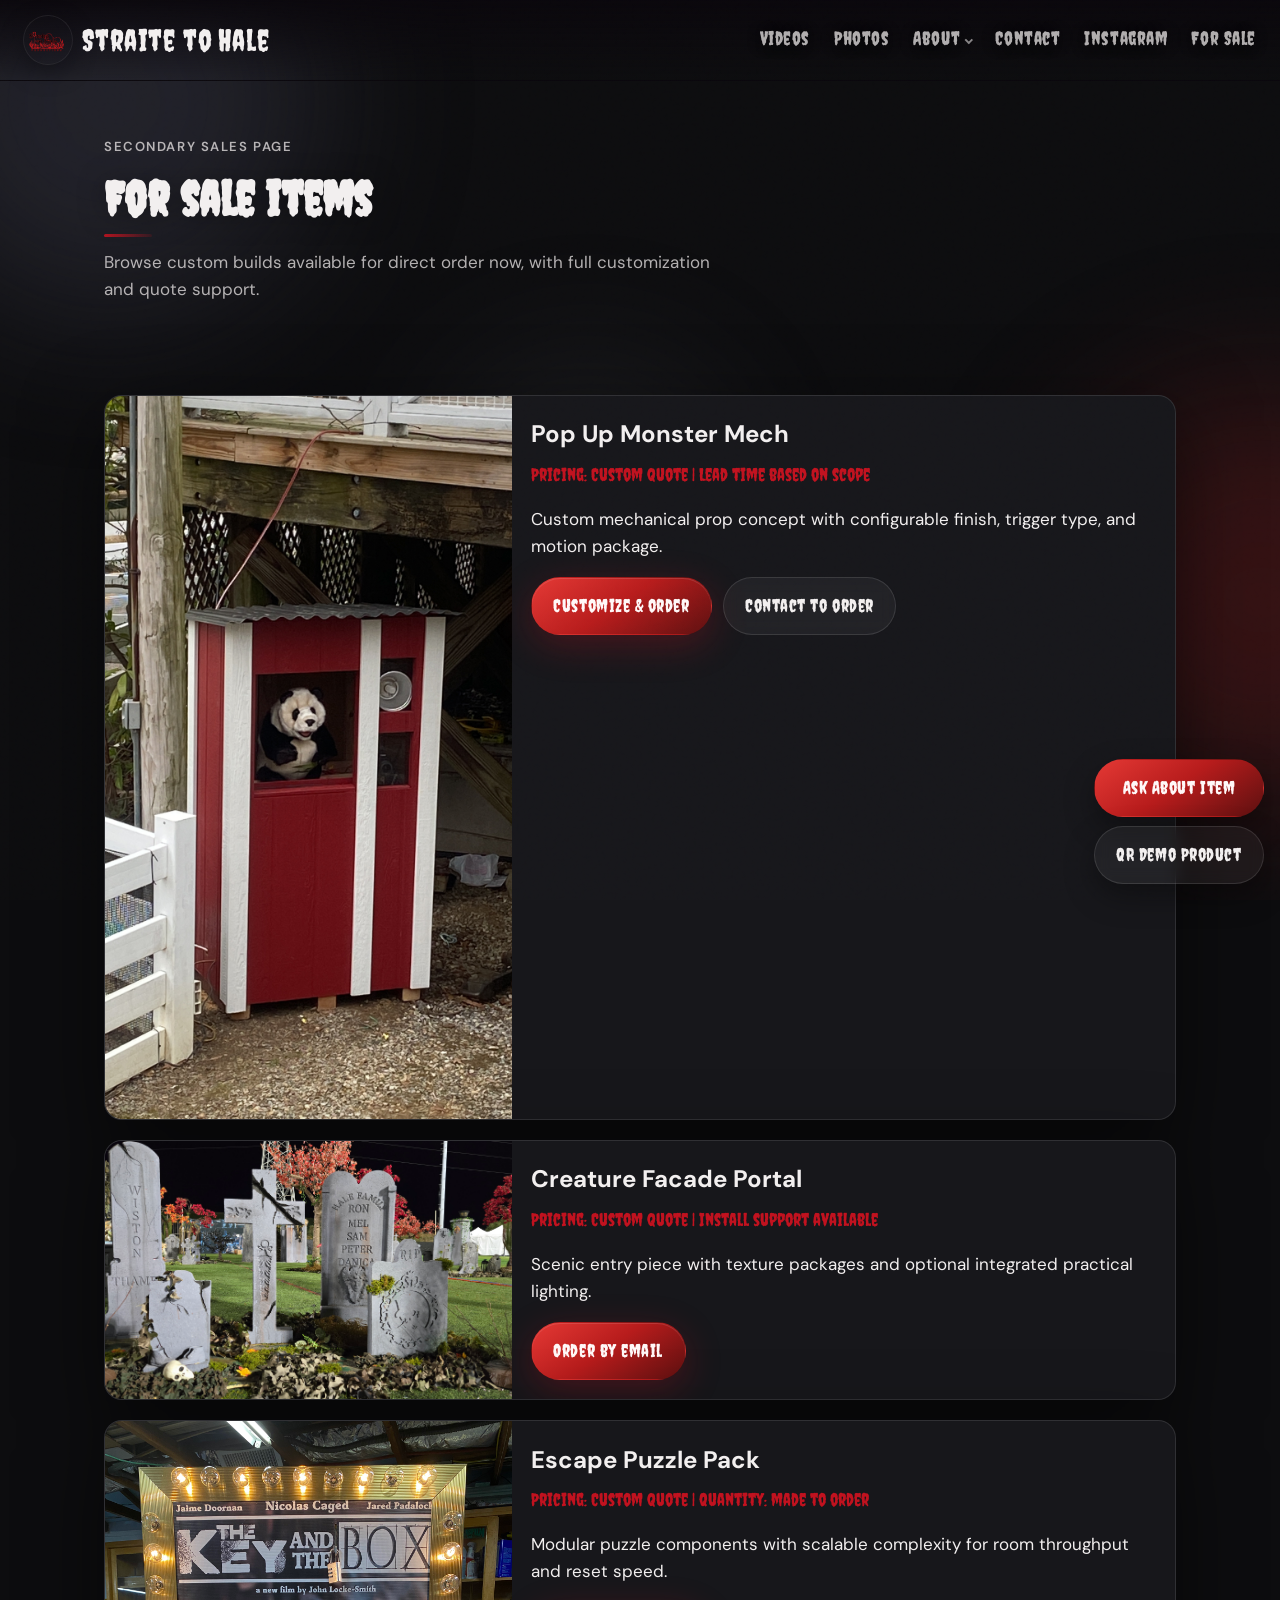
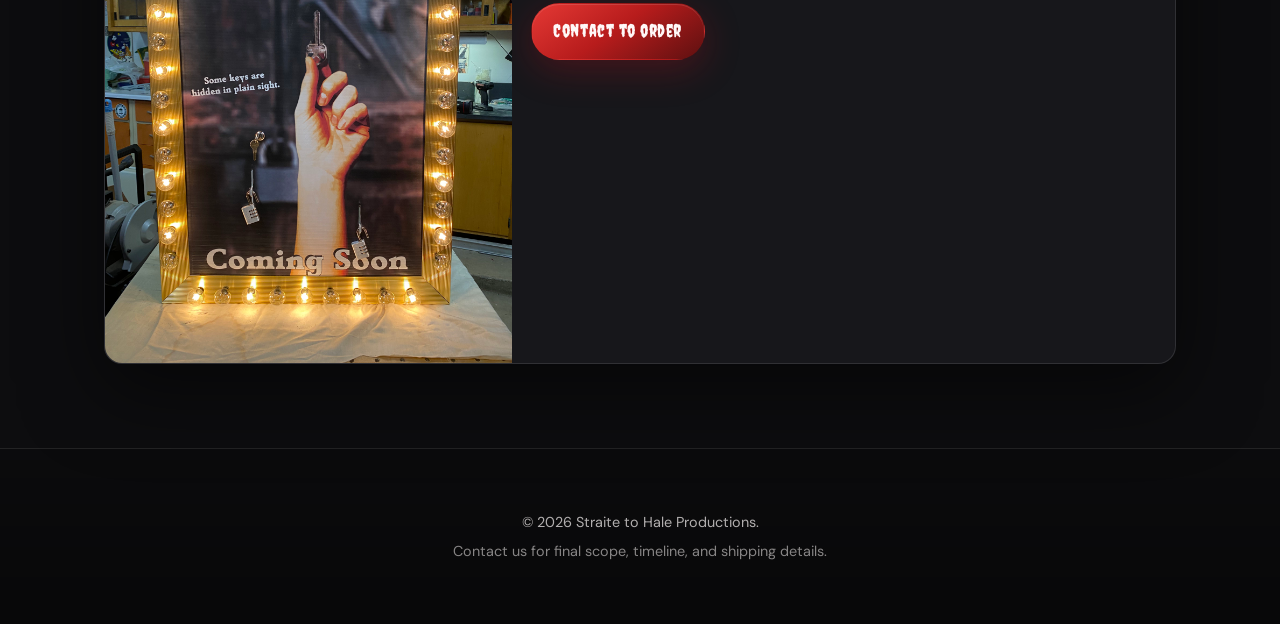
<file: for-sale.html>
<!DOCTYPE html>
<html lang="en">
<head>
  <meta charset="UTF-8" />
  <meta name="viewport" content="width=device-width, initial-scale=1.0" />
  <meta name="description" content="Straite to Hale custom items for sale with direct ordering and quote support." />
  <meta name="theme-color" content="#0d0d0f" />
  <title>For Sale | Straite to Hale</title>
  <link rel="icon" type="image/png" href="assets/images/logo.png" />
  <link rel="preconnect" href="https://fonts.googleapis.com" />
  <link rel="preconnect" href="https://fonts.gstatic.com" crossorigin />
  <link href="https://fonts.googleapis.com/css2?family=Creepster&family=DM+Sans:ital,opsz,wght@0,9..40,400;0,9..40,500;0,9..40,600;1,9..40,400&display=swap" rel="stylesheet" />
  <link rel="stylesheet" href="css/styles.css" />
</head>
<body>
  <a class="skip-link" href="#main-content">Skip to content</a>
  <div class="noise" aria-hidden="true"></div>
  <div class="glow-orbs" aria-hidden="true">
    <span class="orb orb-a"></span>
    <span class="orb orb-b"></span>
    <span class="orb orb-c"></span>
  </div>

  <header class="site-header is-scrolled">
    <a class="logo" href="index.html" aria-label="Straite to Hale — home">
      <img src="assets/images/logo.png" alt="" width="56" height="56" decoding="async" aria-hidden="true" />
      <span class="logo-wordmark"><span class="logo-line">Straite to</span> <span class="logo-line">Hale</span></span>
    </a>
    <button type="button" class="nav-toggle" aria-expanded="false" aria-controls="site-nav" aria-label="Open menu">
      <span class="nav-toggle-bar"></span>
      <span class="nav-toggle-bar"></span>
    </button>
    <nav id="site-nav" class="site-nav" aria-label="Primary">
      <a href="index.html#videos">Videos</a>
      <a href="photos.html">Photos</a>
      <details class="nav-dropdown">
        <summary class="nav-dropdown-summary">About</summary>
        <div class="nav-dropdown-panel" role="group" aria-label="About">
          <a href="index.html#about">What we do</a>
          <a href="index.html#how-we-build">How we build</a>
        </div>
      </details>
      <a href="index.html#contact">Contact</a>
      <a href="https://www.instagram.com/straite_to_hale_productions" target="_blank" rel="noopener noreferrer">Instagram</a>
      <a href="for-sale.html">For Sale</a>
    </nav>
  </header>

  <main id="main-content">
    <section class="page-hero section">
      <p class="eyebrow">Secondary sales page</p>
      <h1 class="section-title">For sale items</h1>
      <p class="section-lede">
        Browse custom builds available for direct order now, with full customization and quote support.
      </p>
    </section>

    <section class="section">
      <div class="sale-grid">
        <article class="sale-card">
          <img src="assets/images/product-1.jpg" alt="Pop Up Monster Mech concept image" width="900" height="700" loading="lazy" />
          <div class="sale-card-body">
            <h2>Pop Up Monster Mech</h2>
            <p class="sale-meta">Pricing: Custom quote | Lead time based on scope</p>
            <p>Custom mechanical prop concept with configurable finish, trigger type, and motion package.</p>
            <div class="sale-actions">
              <a class="btn btn-primary" href="product-pop-up-monster-mech.html">Customize &amp; order</a>
              <a class="btn btn-ghost" href="mailto:Straitetohale@yahoo.com?subject=Order%20Request%20-%20Pop%20Up%20Monster%20Mech">Contact to order</a>
            </div>
          </div>
        </article>

        <article class="sale-card">
          <img src="assets/images/product-2.jpg" alt="Creature facade concept image" width="900" height="700" loading="lazy" />
          <div class="sale-card-body">
            <h2>Creature Facade Portal</h2>
            <p class="sale-meta">Pricing: Custom quote | Install support available</p>
            <p>Scenic entry piece with texture packages and optional integrated practical lighting.</p>
            <div class="sale-actions">
              <a class="btn btn-primary" href="mailto:Straitetohale@yahoo.com?subject=Order%20Request%20-%20Creature%20Facade%20Portal">Order by email</a>
            </div>
          </div>
        </article>

        <article class="sale-card">
          <img src="assets/images/product-3.jpg" alt="Escape room puzzle pack concept image" width="900" height="700" loading="lazy" />
          <div class="sale-card-body">
            <h2>Escape Puzzle Pack</h2>
            <p class="sale-meta">Pricing: Custom quote | Quantity: made to order</p>
            <p>Modular puzzle components with scalable complexity for room throughput and reset speed.</p>
            <div class="sale-actions">
              <a class="btn btn-primary" href="mailto:Straitetohale@yahoo.com?subject=Order%20Request%20-%20Escape%20Puzzle%20Pack">Contact to order</a>
            </div>
          </div>
        </article>
      </div>
    </section>
  </main>

  <footer class="site-footer">
    <p>&copy; <span id="year"></span> Straite to Hale Productions.</p>
    <p class="footer-note">Contact us for final scope, timeline, and shipping details.</p>
  </footer>

  <div class="floating-actions" aria-label="Quick actions">
    <a class="btn btn-primary" href="mailto:Straitetohale@yahoo.com?subject=For%20Sale%20Item%20Question">Ask About Item</a>
    <a class="btn btn-ghost" href="product-pop-up-monster-mech.html">QR Demo Product</a>
  </div>

  <button type="button" id="back-to-top" class="back-to-top" aria-label="Back to top">Top</button>

  <script src="js/main.js"></script>
</body>
</html>
</file>
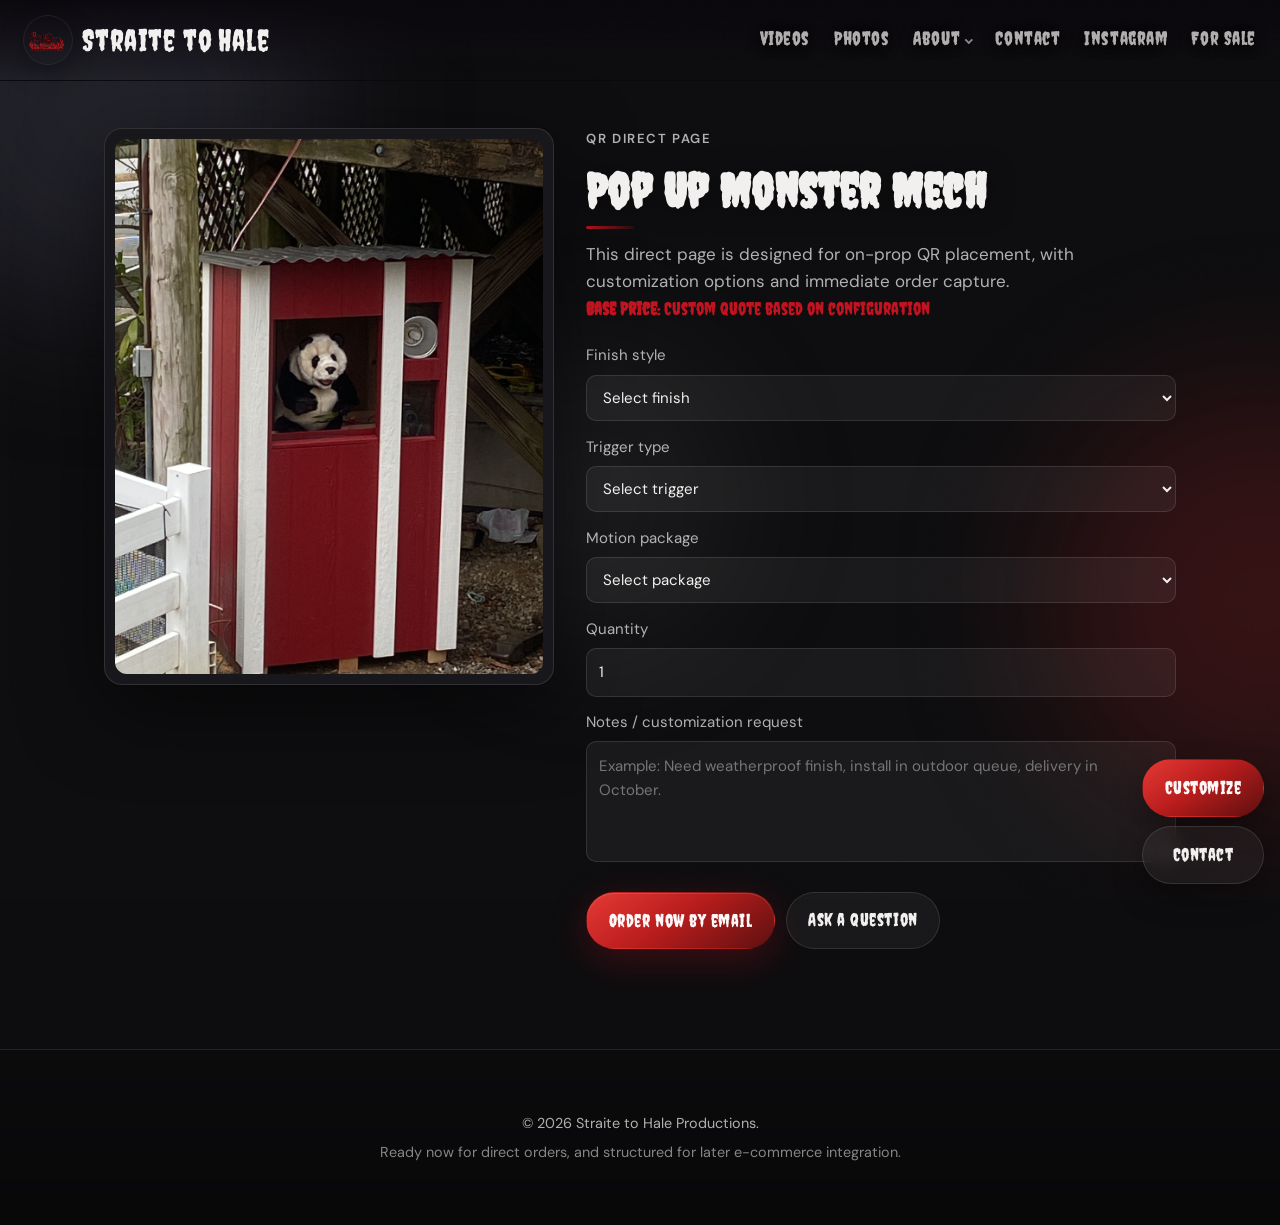
<file: product-pop-up-monster-mech.html>
<!DOCTYPE html>
<html lang="en">
<head>
  <meta charset="UTF-8" />
  <meta name="viewport" content="width=device-width, initial-scale=1.0" />
  <meta name="description" content="QR-direct product page for Pop Up Monster Mech with custom options and direct order flow." />
  <meta name="theme-color" content="#0d0d0f" />
  <title>Pop Up Monster Mech | Straite to Hale</title>
  <link rel="icon" type="image/png" href="assets/images/logo.png" />
  <link rel="preconnect" href="https://fonts.googleapis.com" />
  <link rel="preconnect" href="https://fonts.gstatic.com" crossorigin />
  <link href="https://fonts.googleapis.com/css2?family=Creepster&family=DM+Sans:ital,opsz,wght@0,9..40,400;0,9..40,500;0,9..40,600;1,9..40,400&display=swap" rel="stylesheet" />
  <link rel="stylesheet" href="css/styles.css" />
</head>
<body>
  <a class="skip-link" href="#main-content">Skip to content</a>
  <div class="noise" aria-hidden="true"></div>
  <div class="glow-orbs" aria-hidden="true">
    <span class="orb orb-a"></span>
    <span class="orb orb-b"></span>
    <span class="orb orb-c"></span>
  </div>

  <header class="site-header is-scrolled">
    <a class="logo" href="index.html" aria-label="Straite to Hale — home">
      <img src="assets/images/logo.png" alt="" width="56" height="56" decoding="async" aria-hidden="true" />
      <span class="logo-wordmark"><span class="logo-line">Straite to</span> <span class="logo-line">Hale</span></span>
    </a>
    <button type="button" class="nav-toggle" aria-expanded="false" aria-controls="site-nav" aria-label="Open menu">
      <span class="nav-toggle-bar"></span>
      <span class="nav-toggle-bar"></span>
    </button>
    <nav id="site-nav" class="site-nav" aria-label="Primary">
      <a href="index.html#videos">Videos</a>
      <a href="photos.html">Photos</a>
      <details class="nav-dropdown">
        <summary class="nav-dropdown-summary">About</summary>
        <div class="nav-dropdown-panel" role="group" aria-label="About">
          <a href="index.html#about">What we do</a>
          <a href="index.html#how-we-build">How we build</a>
        </div>
      </details>
      <a href="index.html#contact">Contact</a>
      <a href="https://www.instagram.com/straite_to_hale_productions" target="_blank" rel="noopener noreferrer">Instagram</a>
      <a href="for-sale.html">For Sale</a>
    </nav>
  </header>

  <main id="main-content">
    <section class="section product-layout">
      <div class="product-media frame">
        <img src="assets/images/product-1.jpg" alt="Pop Up Monster Mech product image" width="900" height="1100" loading="lazy" />
      </div>

      <div class="product-details">
        <p class="eyebrow">QR direct page</p>
        <h1 class="section-title">Pop Up Monster Mech</h1>
        <p class="section-lede">
          This direct page is designed for on-prop QR placement, with customization options and immediate order capture.
        </p>
        <p class="sale-meta"><strong>Base Price:</strong> Custom quote based on configuration</p>

        <form id="order-form" class="order-form" data-product-name="Pop Up Monster Mech">
          <label>
            Finish style
            <select name="finish" required>
              <option value="">Select finish</option>
              <option>Rust Industrial</option>
              <option>Bone White</option>
              <option>Blood Wash</option>
              <option>Custom Color Match</option>
            </select>
          </label>

          <label>
            Trigger type
            <select name="trigger" required>
              <option value="">Select trigger</option>
              <option>Manual Trigger</option>
              <option>Motion Sensor</option>
              <option>DMX Trigger Integration</option>
            </select>
          </label>

          <label>
            Motion package
            <select name="motion" required>
              <option value="">Select package</option>
              <option>Standard Pop</option>
              <option>Dual Axis Movement</option>
              <option>Premium Show Control Package</option>
            </select>
          </label>

          <label>
            Quantity
            <input type="number" name="quantity" min="1" value="1" required />
          </label>

          <label>
            Notes / customization request
            <textarea name="notes" rows="4" placeholder="Example: Need weatherproof finish, install in outdoor queue, delivery in October."></textarea>
          </label>

          <div class="sale-actions">
            <button type="submit" class="btn btn-primary">Order now by email</button>
            <a class="btn btn-ghost" href="mailto:Straitetohale@yahoo.com?subject=Order%20Question%20-%20Pop%20Up%20Monster%20Mech">Ask a question</a>
          </div>
        </form>

        <div class="order-output" id="order-output" aria-live="polite"></div>
      </div>
    </section>
  </main>

  <footer class="site-footer">
    <p>&copy; <span id="year"></span> Straite to Hale Productions.</p>
    <p class="footer-note">Ready now for direct orders, and structured for later e-commerce integration.</p>
  </footer>

  <div class="floating-actions" aria-label="Quick actions">
    <a class="btn btn-primary" href="#order-form">Customize</a>
    <a class="btn btn-ghost" href="mailto:Straitetohale@yahoo.com?subject=Product%20Question%20-%20Pop%20Up%20Monster%20Mech">Contact</a>
  </div>

  <button type="button" id="back-to-top" class="back-to-top" aria-label="Back to top">Top</button>

  <script src="js/main.js"></script>
  <script src="js/order-form.js"></script>
</body>
</html>
</file>
<file: css/styles.css>
:root {
  --bg-deep: #0d0d0f;
  --bg-raised: #17171b;
  --bg-card: rgba(23, 23, 27, 0.92);
  --ink: #f2efef;
  --ink-muted: rgba(242, 239, 239, 0.72);
  --accent: #c1121f;
  --accent-hover: #e02432;
  --accent-soft: rgba(193, 18, 31, 0.28);
  --violet: #4a4a5d;
  --edge: rgba(255, 255, 255, 0.11);
  --edge-strong: rgba(255, 255, 255, 0.16);
  --shadow: 0 24px 80px rgba(0, 0, 0, 0.55);
  --shadow-lift: 0 20px 50px rgba(0, 0, 0, 0.45);
  --radius: 18px;
  --ease-out: cubic-bezier(0.22, 1, 0.36, 1);
  --t-fast: 0.22s;
  --font-body: "DM Sans", system-ui, sans-serif;
  --font-display: "Creepster", cursive;
  --max: 1120px;
}

*,
*::before,
*::after {
  box-sizing: border-box;
}

html {
  scroll-behavior: smooth;
  scroll-padding-top: 5.5rem;
}

body {
  margin: 0;
  font-family: var(--font-body);
  font-size: 1.0625rem;
  line-height: 1.6;
  color: var(--ink);
  background: var(--bg-deep);
  min-height: 100vh;
  overflow-x: hidden;
  -webkit-font-smoothing: antialiased;
  -moz-osx-font-smoothing: grayscale;
  text-rendering: optimizeLegibility;
}

::selection {
  background: rgba(193, 18, 31, 0.45);
  color: var(--ink);
}

.skip-link {
  position: fixed;
  top: 0.75rem;
  left: 0.75rem;
  z-index: 200;
  background: #111;
  color: #fff;
  border: 1px solid var(--edge);
  border-radius: 8px;
  padding: 0.45rem 0.7rem;
  transform: translateY(-140%);
  transition: transform 0.2s ease;
}

.skip-link:focus {
  transform: translateY(0);
}

img,
video {
  max-width: 100%;
  height: auto;
  display: block;
}

a {
  color: var(--accent);
  text-decoration-thickness: 1px;
  text-underline-offset: 0.15em;
}

a:hover {
  color: var(--accent-hover);
}

a:focus-visible,
button:focus-visible,
input:focus-visible,
select:focus-visible,
textarea:focus-visible,
summary:focus-visible {
  outline: 2px solid var(--accent);
  outline-offset: 2px;
}

code {
  font-size: 0.9em;
  padding: 0.15em 0.4em;
  border-radius: 6px;
  background: rgba(255, 255, 255, 0.06);
}

.noise {
  pointer-events: none;
  position: fixed;
  inset: 0;
  z-index: 50;
  opacity: 0.04;
  mix-blend-mode: overlay;
  background-image: url("data:image/svg+xml,%3Csvg viewBox='0 0 256 256' xmlns='http://www.w3.org/2000/svg'%3E%3Cfilter id='n'%3E%3CfeTurbulence type='fractalNoise' baseFrequency='0.85' numOctaves='4' stitchTiles='stitch'/%3E%3C/filter%3E%3Crect width='100%25' height='100%25' filter='url(%23n)'/%3E%3C/svg%3E");
}

.glow-orbs {
  pointer-events: none;
  position: fixed;
  inset: 0;
  z-index: 0;
  overflow: hidden;
}

.orb {
  position: absolute;
  width: min(42vw, 420px);
  height: min(42vw, 420px);
  border-radius: 50%;
  filter: blur(80px);
  opacity: 0.35;
}

.orb-a {
  background: var(--violet);
  top: -12%;
  left: -8%;
}

.orb-b {
  background: #7f1d1d;
  bottom: 10%;
  right: -15%;
}

.orb-c {
  background: #8b8b94;
  width: min(30vw, 280px);
  height: min(30vw, 280px);
  top: 40%;
  left: 35%;
  opacity: 0.12;
}

.site-header {
  position: fixed;
  top: 0;
  left: 0;
  right: 0;
  z-index: 40;
  display: flex;
  flex-wrap: wrap;
  align-items: center;
  justify-content: space-between;
  gap: 0.5rem 1rem;
  padding: 1rem 1.5rem;
  background: linear-gradient(to bottom, rgba(10, 7, 12, 0.94), rgba(10, 7, 12, 0));
  border-bottom: 1px solid transparent;
  transition: border-color 0.3s, backdrop-filter 0.3s, background 0.3s;
}

.site-header.is-scrolled {
  backdrop-filter: blur(14px) saturate(1.15);
  background: rgba(10, 7, 12, 0.88);
  border-bottom-color: var(--edge);
  box-shadow: 0 1px 0 rgba(255, 255, 255, 0.04), 0 12px 40px rgba(0, 0, 0, 0.25);
}

@media (min-width: 721px) {
  .site-header {
    flex-wrap: nowrap;
  }

  .logo {
    flex: 0 1 auto;
  }
}

.logo {
  display: inline-flex;
  align-items: center;
  gap: 0.65rem;
  font-family: var(--font-display);
  font-size: clamp(1.45rem, 4.2vw, 1.85rem);
  letter-spacing: 0.02em;
  color: var(--ink);
  text-decoration: none;
  min-width: 0;
  flex: 1 1 auto;
}

.logo img {
  width: 48px;
  height: 48px;
  object-fit: contain;
  border-radius: 50%;
  flex-shrink: 0;
  box-shadow: 0 0 0 1px rgba(255, 255, 255, 0.08), 0 8px 24px rgba(0, 0, 0, 0.35);
  transition: box-shadow var(--t-fast) var(--ease-out), transform var(--t-fast) var(--ease-out);
}

.logo:hover img {
  box-shadow: 0 0 0 1px rgba(193, 18, 31, 0.35), 0 10px 28px rgba(0, 0, 0, 0.4);
}

.logo-wordmark {
  display: inline-flex;
  flex-direction: column;
  align-items: flex-start;
  line-height: 1.02;
  gap: 0;
}

.logo-line {
  display: block;
}

@media (min-width: 721px) {
  .logo-wordmark {
    flex-direction: row;
    flex-wrap: wrap;
    align-items: baseline;
    column-gap: 0.35rem;
  }

  .logo-line {
    display: inline;
  }
}

.logo:hover {
  color: var(--ink);
  text-decoration: none;
  text-shadow: 0 0 24px var(--accent-soft);
}

.site-nav {
  display: flex;
  gap: 1.5rem;
  align-items: center;
  flex-wrap: wrap;
}

.nav-dropdown {
  position: relative;
  list-style: none;
}

.nav-dropdown-summary {
  list-style: none;
  cursor: pointer;
  font-family: var(--font-display);
  font-size: 1.18rem;
  line-height: 1;
  letter-spacing: 0.03em;
  color: var(--ink-muted);
  text-shadow: 0 2px 14px rgba(0, 0, 0, 0.45);
  padding-bottom: 0.15rem;
  display: inline-flex;
  align-items: center;
  gap: 0.35rem;
  user-select: none;
  transition: color var(--t-fast) var(--ease-out);
}

.nav-dropdown-summary::after {
  content: "";
  width: 0.35rem;
  height: 0.35rem;
  margin-top: 0.1rem;
  border-right: 2px solid currentColor;
  border-bottom: 2px solid currentColor;
  transform: rotate(45deg);
  opacity: 0.75;
  transition: transform var(--t-fast) var(--ease-out), opacity var(--t-fast) var(--ease-out);
}

.nav-dropdown[open] > .nav-dropdown-summary::after {
  transform: rotate(225deg);
  margin-top: 0.25rem;
  opacity: 1;
}

.nav-dropdown-summary::-webkit-details-marker {
  display: none;
}

.nav-dropdown[open] > .nav-dropdown-summary {
  color: var(--ink);
}

.nav-dropdown-summary.is-active {
  color: var(--ink);
}

.nav-dropdown-panel {
  display: flex;
  flex-direction: column;
  gap: 0.45rem;
  padding-top: 0.65rem;
}

.nav-dropdown-panel a {
  font-family: var(--font-body);
  font-size: 0.98rem;
  font-weight: 500;
  letter-spacing: 0.01em;
  line-height: 1.3;
  color: var(--ink-muted);
  text-decoration: none;
  padding: 0.35rem 0;
  border-bottom: 1px solid rgba(255, 255, 255, 0.08);
}

.nav-dropdown-panel a:last-child {
  border-bottom: 0;
}

.nav-dropdown-panel a:hover {
  color: var(--ink);
}

.nav-dropdown-panel a.is-active {
  color: var(--accent);
}

@media (min-width: 721px) {
  .nav-dropdown-panel {
    position: absolute;
    top: 100%;
    left: 0;
    min-width: 220px;
    margin-top: 0.35rem;
    padding: 0.65rem 0.85rem;
    background: rgba(10, 7, 12, 0.97);
    border: 1px solid var(--edge);
    border-radius: 12px;
    box-shadow: var(--shadow);
    z-index: 60;
  }

  .nav-dropdown-panel a {
    border-bottom: 1px solid rgba(255, 255, 255, 0.08);
    padding: 0.45rem 0;
  }
}

.site-nav a {
  color: var(--ink-muted);
  text-decoration: none;
  font-family: var(--font-display);
  font-size: 1.18rem;
  line-height: 1;
  letter-spacing: 0.03em;
  position: relative;
  padding-bottom: 0.15rem;
  text-shadow: 0 2px 14px rgba(0, 0, 0, 0.45);
}

.site-nav a:hover {
  color: var(--ink);
}

.site-nav a.is-active {
  color: var(--ink);
}

.site-nav a.is-active::after {
  content: "";
  position: absolute;
  left: 0;
  right: 0;
  bottom: -0.2rem;
  height: 2px;
  background: linear-gradient(90deg, var(--accent), transparent);
}

.site-nav .nav-dropdown-panel a {
  font-family: var(--font-body);
  font-size: 0.98rem;
  font-weight: 500;
  letter-spacing: 0.01em;
  line-height: 1.3;
  text-shadow: none;
  padding-bottom: 0;
}

.site-nav .nav-dropdown-panel a.is-active::after {
  display: none;
}

.nav-toggle {
  display: none;
  background: transparent;
  border: 0;
  padding: 0.25rem;
  cursor: pointer;
  flex-direction: column;
  gap: 6px;
}

.nav-toggle-bar {
  width: 24px;
  height: 2px;
  background: var(--ink);
  border-radius: 2px;
  transition: transform 0.25s, opacity 0.25s;
}

main {
  position: relative;
  z-index: 1;
}

.hero {
  position: relative;
  min-height: 100vh;
  display: grid;
  align-items: end;
}

.hero-media {
  position: absolute;
  inset: 0;
  overflow: hidden;
}

.hero-video {
  width: 100%;
  height: 100%;
  object-fit: cover;
  transform: scale(1.02);
}

.hero-scrim {
  position: absolute;
  inset: 0;
  background: linear-gradient(
    180deg,
    rgba(10, 7, 12, 0.35) 0%,
    rgba(10, 7, 12, 0.62) 42%,
    rgba(10, 7, 12, 0.88) 72%,
    rgba(10, 7, 12, 0.97) 100%
  );
}

.hero-inner {
  position: relative;
  padding: 8rem 1.5rem 5rem;
  max-width: var(--max);
  margin: 0 auto;
}

.eyebrow {
  font-family: var(--font-body);
  font-weight: 600;
  text-transform: uppercase;
  letter-spacing: 0.12em;
  font-size: 0.82rem;
  color: var(--ink-muted);
  margin: 0 0 1rem;
}

.hero .eyebrow {
  color: rgba(242, 239, 239, 0.82);
}

.hero-title {
  font-family: var(--font-display);
  font-size: clamp(2.75rem, 8vw, 4.75rem);
  line-height: 1.06;
  margin: 0 0 1rem;
  max-width: min(100%, 19em);
  text-shadow: 0 2px 24px rgba(0, 0, 0, 0.75), 0 6px 48px rgba(0, 0, 0, 0.45);
}

.hero-lede {
  max-width: 36rem;
  color: rgba(242, 239, 239, 0.78);
  margin: 0 0 1.75rem;
  font-size: clamp(1.02rem, 2.2vw, 1.15rem);
  line-height: 1.65;
}

.hero-actions {
  display: flex;
  flex-wrap: wrap;
  gap: 0.75rem;
}

.btn {
  display: inline-flex;
  align-items: center;
  justify-content: center;
  padding: 0.85rem 1.35rem;
  border-radius: 999px;
  font-family: var(--font-display);
  font-size: 1.12rem;
  letter-spacing: 0.03em;
  text-decoration: none;
  border: 1px solid transparent;
  transition: transform var(--t-fast) var(--ease-out), box-shadow var(--t-fast) var(--ease-out),
    background var(--t-fast) var(--ease-out), color var(--t-fast) var(--ease-out),
    border-color var(--t-fast) var(--ease-out);
}

.btn,
button.btn {
  cursor: pointer;
}

.btn:active {
  transform: translateY(1px);
}

.btn-primary {
  background: linear-gradient(145deg, #e53935 0%, #b71c1c 48%, #5d1010 100%);
  color: #fff8f8;
  box-shadow: 0 10px 36px var(--accent-soft), inset 0 1px 0 rgba(255, 255, 255, 0.12);
}

.btn-primary:hover {
  color: #fff;
  text-decoration: none;
  box-shadow: 0 14px 44px rgba(193, 18, 31, 0.42), inset 0 1px 0 rgba(255, 255, 255, 0.16);
  transform: translateY(-1px);
}

.btn-ghost {
  background: rgba(255, 255, 255, 0.05);
  color: var(--ink);
  border-color: var(--edge);
  backdrop-filter: blur(8px);
}

.btn-ghost:hover {
  color: var(--ink);
  text-decoration: none;
  background: rgba(255, 255, 255, 0.1);
  border-color: var(--edge-strong);
  transform: translateY(-1px);
}

.hero-scroll-hint {
  position: absolute;
  bottom: 1.5rem;
  left: 50%;
  transform: translateX(-50%);
  display: flex;
  flex-direction: column;
  align-items: center;
  gap: 0.35rem;
  font-size: 0.7rem;
  letter-spacing: 0.2em;
  text-transform: uppercase;
  color: var(--ink-muted);
}

.chev {
  width: 1px;
  height: 28px;
  background: linear-gradient(to bottom, var(--accent), transparent);
  animation: floaty 2s ease-in-out infinite;
}

@keyframes floaty {
  0%,
  100% {
    opacity: 0.4;
    transform: translateY(0);
  }
  50% {
    opacity: 1;
    transform: translateY(6px);
  }
}

.section {
  position: relative;
  isolation: isolate;
  padding: clamp(3.25rem, 7vw, 5.25rem) 1.5rem;
  max-width: var(--max);
  margin: 0 auto;
}

main > section.hero ~ section.section {
  box-shadow: inset 0 1px 0 rgba(255, 255, 255, 0.055);
}

.section-head {
  margin-bottom: clamp(1.75rem, 4vw, 2.5rem);
}

.section-title {
  font-family: var(--font-display);
  font-size: clamp(2rem, 5vw, 3rem);
  margin: 0 0 0.75rem;
  line-height: 1.05;
  text-shadow: 0 2px 28px rgba(0, 0, 0, 0.35);
}

.section-title::after {
  content: "";
  display: block;
  width: 3rem;
  height: 3px;
  margin-top: 0.65rem;
  border-radius: 3px;
  background: linear-gradient(90deg, var(--accent), rgba(193, 18, 31, 0.15));
  opacity: 0.9;
}

.visit-card .section-title::after {
  margin-left: auto;
  margin-right: auto;
}

.section-lede {
  margin: 0;
  max-width: 40rem;
  color: var(--ink-muted);
}

.split {
  display: grid;
  gap: 2.5rem;
  align-items: center;
}

@media (min-width: 900px) {
  .split {
    grid-template-columns: 1fr 1fr;
    gap: 3.5rem;
  }
}

.feature-list {
  margin: 1.5rem 0 0;
  padding: 0;
  list-style: none;
}

.feature-list li {
  position: relative;
  padding-left: 1.35rem;
  margin-bottom: 0.5rem;
  color: var(--ink-muted);
}

.feature-list li::before {
  content: "";
  position: absolute;
  left: 0;
  top: 0.55em;
  width: 0.5rem;
  height: 0.5rem;
  border-radius: 50%;
  background: var(--accent);
  box-shadow: 0 0 12px var(--accent-soft);
}

.frame {
  margin: 0;
  background: var(--bg-raised);
  border-radius: var(--radius);
  padding: 0.65rem;
  border: 1px solid var(--edge);
  box-shadow: var(--shadow);
}

.frame img {
  border-radius: calc(var(--radius) - 6px);
  width: 100%;
  aspect-ratio: 4 / 5;
  object-fit: cover;
}

.caption {
  margin: 0.75rem 0.35rem 0.35rem;
  font-size: 0.85rem;
  color: var(--ink-muted);
}

.gallery-section {
  max-width: 1200px;
}

.gallery-section-title {
  font-family: var(--font-display);
  font-size: clamp(1.65rem, 4vw, 2.25rem);
  margin: 0 0 0.5rem;
  line-height: 1.1;
  color: var(--accent);
}

.gallery-section-intro {
  margin: 0 0 1.25rem;
  max-width: 44rem;
  color: var(--ink-muted);
}

.gallery-section-block {
  margin-bottom: 3rem;
}

.gallery-section-block:last-of-type {
  margin-bottom: 0;
}

.teaser-grid {
  margin-bottom: 1.35rem;
}

.archive-grid {
  margin-bottom: 1.35rem;
}

.section-cta {
  display: flex;
  flex-wrap: wrap;
  justify-content: center;
  align-items: center;
  gap: 0.75rem;
}

.gallery-grid {
  display: grid;
  gap: 0.85rem;
  grid-template-columns: repeat(2, 1fr);
}

@media (min-width: 700px) {
  .gallery-grid {
    grid-template-columns: repeat(4, 1fr);
    grid-auto-rows: 180px;
    gap: 1rem;
  }

  .gallery-item.wide {
    grid-column: span 2;
  }

  .gallery-item.tall {
    grid-row: span 2;
  }
}

.gallery-item {
  position: relative;
  border-radius: calc(var(--radius) - 4px);
  overflow: hidden;
  border: 1px solid var(--edge);
  background: var(--bg-raised);
  min-height: 140px;
}

@media (min-width: 700px) {
  .gallery-item {
    min-height: auto;
  }
}

.gallery-item img {
  width: 100%;
  height: 100%;
  object-fit: cover;
  transition: transform 0.45s ease, filter 0.45s ease;
}

.gallery-item:hover img,
.gallery-item:focus-visible img {
  transform: scale(1.04);
  filter: brightness(1.05);
}

.gallery-zoom {
  position: absolute;
  right: 0.75rem;
  bottom: 0.75rem;
  padding: 0.35rem 0.65rem;
  border-radius: 999px;
  font-size: 0.72rem;
  font-weight: 600;
  letter-spacing: 0.06em;
  text-transform: uppercase;
  background: rgba(10, 7, 12, 0.75);
  color: var(--ink);
  opacity: 0;
  transition: opacity 0.2s;
}

.gallery-item:hover .gallery-zoom,
.gallery-item:focus-visible .gallery-zoom {
  opacity: 1;
}

.visual-ribbon {
  max-width: 1280px;
}

.ribbon-track {
  display: grid;
  grid-auto-flow: column;
  grid-auto-columns: minmax(220px, 1fr);
  gap: 0.8rem;
  overflow-x: auto;
  padding-bottom: 0.4rem;
  scroll-snap-type: x mandatory;
}

.ribbon-item {
  display: block;
  border: 1px solid var(--edge);
  border-radius: 12px;
  overflow: hidden;
  background: var(--bg-raised);
  scroll-snap-align: start;
  min-height: 170px;
}

.ribbon-item img {
  width: 100%;
  height: 100%;
  object-fit: cover;
  min-height: 170px;
  transition: transform 0.35s ease;
}

.ribbon-item:hover img,
.ribbon-item:focus-visible img {
  transform: scale(1.05);
}

.film-frame {
  border-radius: var(--radius);
  overflow: hidden;
  border: 1px solid var(--edge);
  box-shadow: var(--shadow), inset 0 1px 0 rgba(255, 255, 255, 0.06);
  background: #000;
}

.feature-video {
  width: 100%;
  aspect-ratio: 16 / 9;
  object-fit: cover;
  background: #000;
}

.video-grid {
  display: grid;
  gap: 1rem;
}

@media (min-width: 960px) {
  .video-grid {
    grid-template-columns: 1fr 1fr;
  }
}

.visit {
  display: flex;
  justify-content: center;
}

.visit-card {
  width: min(100%, 560px);
  padding: 2.5rem;
  border-radius: var(--radius);
  background: linear-gradient(160deg, rgba(193, 18, 31, 0.14), rgba(23, 23, 27, 0.94));
  border: 1px solid var(--edge);
  box-shadow: var(--shadow);
  text-align: center;
}

.visit-card .section-title {
  margin-bottom: 0.5rem;
}

.visit-details {
  margin: 2rem 0;
  text-align: left;
}

.visit-details > div {
  display: grid;
  gap: 0.25rem;
  padding: 1rem 0;
  border-bottom: 1px solid var(--edge);
}

.visit-details > div:last-of-type {
  border-bottom: 0;
}

.visit-details dt {
  font-size: 0.75rem;
  text-transform: uppercase;
  letter-spacing: 0.12em;
  color: var(--accent);
}

.visit-details dd {
  margin: 0;
  color: var(--ink-muted);
}

.visit-cta {
  width: 100%;
  max-width: 280px;
  margin: 0 auto;
}

.service-grid {
  display: grid;
  gap: 1rem;
  grid-template-columns: 1fr;
}

@media (min-width: 700px) {
  .service-grid {
    grid-template-columns: repeat(2, 1fr);
  }
}

@media (min-width: 1024px) {
  .service-grid {
    grid-template-columns: repeat(3, 1fr);
  }
}

.service-card {
  background: linear-gradient(165deg, rgba(193, 18, 31, 0.11), rgba(23, 23, 27, 0.96));
  border: 1px solid var(--edge);
  border-radius: var(--radius);
  padding: 1.35rem 1.3rem;
  transition: transform var(--t-fast) var(--ease-out), border-color var(--t-fast) var(--ease-out),
    box-shadow var(--t-fast) var(--ease-out);
}

@media (hover: hover) {
  .service-card:hover {
    border-color: rgba(255, 255, 255, 0.16);
    box-shadow: var(--shadow-lift);
    transform: translateY(-3px);
  }
}

.service-card h3 {
  margin-top: 0;
  margin-bottom: 0.5rem;
  font-family: var(--font-display);
  font-size: 1.28rem;
  font-weight: 400;
  letter-spacing: 0.03em;
  color: var(--accent);
  line-height: 1.15;
}

.service-card p {
  margin: 0;
  color: var(--ink-muted);
}

.category-showcase {
  display: grid;
  gap: 1.35rem;
}

.category-block {
  position: relative;
  border: 1px solid var(--edge);
  border-radius: var(--radius);
  background: linear-gradient(180deg, rgba(30, 28, 34, 0.98), rgba(18, 16, 22, 0.94));
  padding: clamp(1.15rem, 3vw, 1.5rem);
  overflow: hidden;
  transition: border-color var(--t-fast) var(--ease-out), box-shadow var(--t-fast) var(--ease-out),
    transform var(--t-fast) var(--ease-out);
}

.category-block::before {
  content: "";
  position: absolute;
  left: 0;
  top: 0;
  width: 4px;
  height: 100%;
  background: linear-gradient(180deg, var(--accent), rgba(193, 18, 31, 0.15));
  opacity: 0.85;
  border-radius: var(--radius) 0 0 var(--radius);
}

@media (hover: hover) {
  .category-block:hover {
    border-color: rgba(255, 255, 255, 0.14);
    box-shadow: var(--shadow-lift);
    transform: translateY(-2px);
  }
}

.category-copy {
  position: relative;
  z-index: 1;
}

.category-copy h3 {
  margin: 0 0 0.4rem;
  font-family: var(--font-display);
  font-size: clamp(1.55rem, 3.5vw, 1.85rem);
  color: rgba(250, 248, 248, 0.96);
  text-shadow: 0 2px 20px rgba(0, 0, 0, 0.35);
}

.category-copy p {
  margin: 0 0 0.9rem;
  color: var(--ink-muted);
}

.category-points {
  margin: 0 0 1rem;
  padding-left: 1.15rem;
  color: var(--ink-muted);
  font-size: 0.98rem;
}

.category-points li {
  margin-bottom: 0.4rem;
}

.category-points li:last-child {
  margin-bottom: 0;
}

.category-cta {
  margin: 0.5rem 0 0;
  position: relative;
  z-index: 1;
}

.category-block .category-video {
  position: relative;
  z-index: 1;
}

.category-media-grid {
  display: grid;
  gap: 0.7rem;
  grid-template-columns: repeat(3, 1fr);
  margin-bottom: 0.75rem;
  position: relative;
  z-index: 1;
}

@media (max-width: 520px) {
  .category-media-grid {
    grid-template-columns: repeat(2, 1fr);
  }
}

.category-media-grid a {
  border-radius: 10px;
  overflow: hidden;
  border: 1px solid var(--edge);
  min-height: 120px;
}

.category-media-grid img {
  width: 100%;
  height: 100%;
  object-fit: cover;
  transition: transform 0.35s ease;
}

.category-media-grid a:hover img,
.category-media-grid a:focus-visible img {
  transform: scale(1.04);
}

.process-grid {
  display: grid;
  gap: 1rem;
}

@media (min-width: 850px) {
  .process-grid {
    grid-template-columns: repeat(3, 1fr);
  }
}

.process-card {
  border: 1px solid var(--edge);
  border-radius: var(--radius);
  padding: 1.2rem 1.15rem;
  background: linear-gradient(165deg, rgba(193, 18, 31, 0.11), rgba(23, 23, 27, 0.95));
  transition: border-color var(--t-fast) var(--ease-out), transform var(--t-fast) var(--ease-out),
    box-shadow var(--t-fast) var(--ease-out);
}

@media (hover: hover) {
  .process-card:hover {
    border-color: rgba(255, 255, 255, 0.14);
    transform: translateY(-2px);
    box-shadow: var(--shadow-lift);
  }
}

.process-card h3 {
  margin: 0 0 0.45rem;
}

.process-card p {
  margin: 0;
  color: var(--ink-muted);
}

.process-step {
  font-family: var(--font-display);
  margin: 0 0 0.6rem;
  color: var(--accent);
  font-size: 1rem;
  letter-spacing: 0.06em;
}

.page-hero {
  padding-top: clamp(6.5rem, 14vw, 8.5rem);
  padding-bottom: 0.5rem;
}

.sale-grid {
  display: grid;
  gap: 1.25rem;
}

.sale-card {
  border: 1px solid var(--edge);
  border-radius: var(--radius);
  background: var(--bg-raised);
  overflow: hidden;
  box-shadow: var(--shadow);
}

@media (min-width: 900px) {
  .sale-card {
    display: grid;
    grid-template-columns: minmax(280px, 38%) 1fr;
  }
}

.sale-card img {
  width: 100%;
  height: 100%;
  object-fit: cover;
}

.sale-card-body {
  padding: 1.2rem;
}

.sale-card-body h2 {
  margin-top: 0;
  margin-bottom: 0.45rem;
  font-size: 1.5rem;
}

.sale-meta {
  font-family: var(--font-display);
  margin: 0 0 0.7rem;
  color: var(--accent);
  font-size: 1.1rem;
}

.sale-actions {
  display: flex;
  flex-wrap: wrap;
  gap: 0.65rem;
  margin-top: 1rem;
}

.product-layout {
  padding-top: 8rem;
  display: grid;
  gap: 2rem;
}

@media (min-width: 980px) {
  .product-layout {
    grid-template-columns: minmax(300px, 42%) 1fr;
    align-items: start;
  }
}

.product-media img {
  width: 100%;
  aspect-ratio: 4 / 5;
  object-fit: cover;
}

.order-form {
  margin-top: 1.25rem;
  display: grid;
  gap: 0.85rem;
}

.order-form label {
  display: grid;
  gap: 0.45rem;
  color: var(--ink-muted);
  font-size: 0.94rem;
}

.order-form input,
.order-form select,
.order-form textarea {
  width: 100%;
  border-radius: 10px;
  border: 1px solid var(--edge);
  background: rgba(255, 255, 255, 0.05);
  color: var(--ink);
  padding: 0.7rem 0.75rem;
  font: inherit;
}

.order-form textarea {
  resize: vertical;
}

.order-output {
  margin-top: 1rem;
}

.order-output p {
  margin: 0.6rem 0;
}

.faq-list {
  display: grid;
  gap: 0.75rem;
}

.faq-list details {
  border: 1px solid var(--edge);
  border-radius: 12px;
  padding: 0.85rem 1rem;
  background: rgba(18, 13, 20, 0.85);
  transition: border-color var(--t-fast) var(--ease-out), background var(--t-fast) var(--ease-out);
}

@media (hover: hover) {
  .faq-list details:hover {
    border-color: rgba(255, 255, 255, 0.12);
    background: rgba(22, 18, 26, 0.92);
  }
}

.faq-list summary {
  cursor: pointer;
  font-weight: 600;
}

.faq-list details p {
  margin: 0.7rem 0 0;
  color: var(--ink-muted);
}

.floating-actions {
  position: fixed;
  right: 1rem;
  bottom: 1rem;
  z-index: 70;
  display: flex;
  flex-direction: column;
  gap: 0.55rem;
}

.floating-actions .btn {
  box-shadow: 0 12px 30px rgba(0, 0, 0, 0.35);
}

.back-to-top {
  position: fixed;
  left: 1rem;
  bottom: 1rem;
  z-index: 70;
  border: 1px solid var(--edge);
  border-radius: 999px;
  background: rgba(10, 7, 12, 0.92);
  color: var(--ink);
  padding: 0.55rem 0.8rem;
  font: inherit;
  font-weight: 600;
  opacity: 0;
  pointer-events: none;
  transform: translateY(8px);
  transition: opacity 0.2s ease, transform 0.2s ease;
}

.back-to-top.is-visible {
  opacity: 1;
  pointer-events: auto;
  transform: translateY(0);
}

.testimonial-grid {
  display: grid;
  gap: 1rem;
}

@media (min-width: 900px) {
  .testimonial-grid {
    grid-template-columns: repeat(3, 1fr);
  }
}

.testimonial {
  margin: 0;
  border: 1px solid var(--edge);
  border-radius: var(--radius);
  padding: 1.25rem 1.2rem;
  background: rgba(18, 13, 20, 0.84);
  transition: border-color var(--t-fast) var(--ease-out), transform var(--t-fast) var(--ease-out);
}

@media (hover: hover) {
  .testimonial:hover {
    border-color: rgba(255, 255, 255, 0.13);
    transform: translateY(-2px);
  }
}

.testimonial p {
  margin: 0 0 0.7rem;
  color: var(--ink);
}

.testimonial cite {
  color: var(--ink-muted);
  font-style: normal;
  font-size: 0.92rem;
}

.warning-panel {
  border: 1px solid rgba(193, 18, 31, 0.45);
  border-radius: var(--radius);
  background: rgba(193, 18, 31, 0.09);
  padding: clamp(1.25rem, 3vw, 1.75rem);
}

.warning-panel .section-title {
  margin-bottom: 0.55rem;
}

.warning-panel p {
  margin: 0;
  color: var(--ink-muted);
}

.site-footer {
  padding: clamp(2.5rem, 6vw, 3.5rem) 1.5rem;
  text-align: center;
  color: var(--ink-muted);
  font-size: 0.9rem;
  border-top: 1px solid var(--edge);
  background: linear-gradient(180deg, rgba(0, 0, 0, 0.15), rgba(0, 0, 0, 0.42));
}

.site-footer p {
  margin: 0.35rem 0;
}

.footer-note {
  opacity: 0.75;
}

.lightbox {
  position: fixed;
  inset: 0;
  z-index: 100;
  background: rgba(5, 3, 7, 0.92);
  display: grid;
  place-items: center;
  padding: 1.5rem;
}

.lightbox[hidden] {
  display: none;
}

.lightbox-img {
  max-width: min(96vw, 1200px);
  max-height: 88vh;
  border-radius: var(--radius);
  box-shadow: var(--shadow);
}

.lightbox-close {
  position: absolute;
  top: 1rem;
  right: 1rem;
  background: rgba(255, 255, 255, 0.08);
  border: 1px solid var(--edge);
  color: var(--ink);
  width: 2.75rem;
  height: 2.75rem;
  border-radius: 50%;
  font-size: 1.5rem;
  line-height: 1;
  cursor: pointer;
}

.lightbox-close:hover {
  background: rgba(255, 255, 255, 0.14);
}

@media (max-width: 720px) {
  .site-header {
    display: grid;
    grid-template-columns: minmax(0, 1fr) auto;
    align-items: center;
    row-gap: 0.15rem;
  }

  .logo {
    grid-column: 1;
    grid-row: 1;
    padding-right: 0.25rem;
  }

  .logo img {
    width: 56px;
    height: 56px;
  }

  .nav-toggle {
    display: flex;
    grid-column: 2;
    grid-row: 1;
    align-self: center;
  }

  .site-nav {
    position: absolute;
    top: 100%;
    left: 0;
    right: 0;
    grid-column: 1 / -1;
    grid-row: 2;
    flex-direction: column;
    align-items: stretch;
    gap: 0.35rem;
    padding: 1rem 1.5rem 1.35rem;
    margin-top: 0.15rem;
    background: rgba(10, 7, 12, 0.97);
    border-bottom: 1px solid var(--edge);
    transform-origin: top;
    transform: scaleY(0.94);
    opacity: 0;
    pointer-events: none;
    transition: opacity 0.2s, transform 0.2s;
  }

  .site-nav > a,
  .site-nav > .nav-dropdown {
    width: 100%;
  }

  .nav-dropdown-summary {
    width: 100%;
    padding: 0.5rem 0;
    border-bottom: 1px solid rgba(255, 255, 255, 0.08);
  }

  .nav-dropdown-panel {
    padding: 0.35rem 0 0.5rem 0.5rem;
  }

  .site-nav.is-open {
    opacity: 1;
    pointer-events: auto;
    transform: scaleY(1);
  }

  .nav-toggle.is-open .nav-toggle-bar:first-child {
    transform: translateY(4px) rotate(45deg);
  }

  .nav-toggle.is-open .nav-toggle-bar:last-child {
    transform: translateY(-4px) rotate(-45deg);
  }

  .floating-actions {
    right: 0.65rem;
    left: 0.65rem;
    bottom: 0.65rem;
    flex-direction: row;
  }

  .floating-actions .btn {
    flex: 1;
  }
}

@media (prefers-reduced-motion: reduce) {
  html {
    scroll-behavior: auto;
  }

  *,
  *::before,
  *::after {
    animation: none !important;
    transition: none !important;
  }
}
</file>
